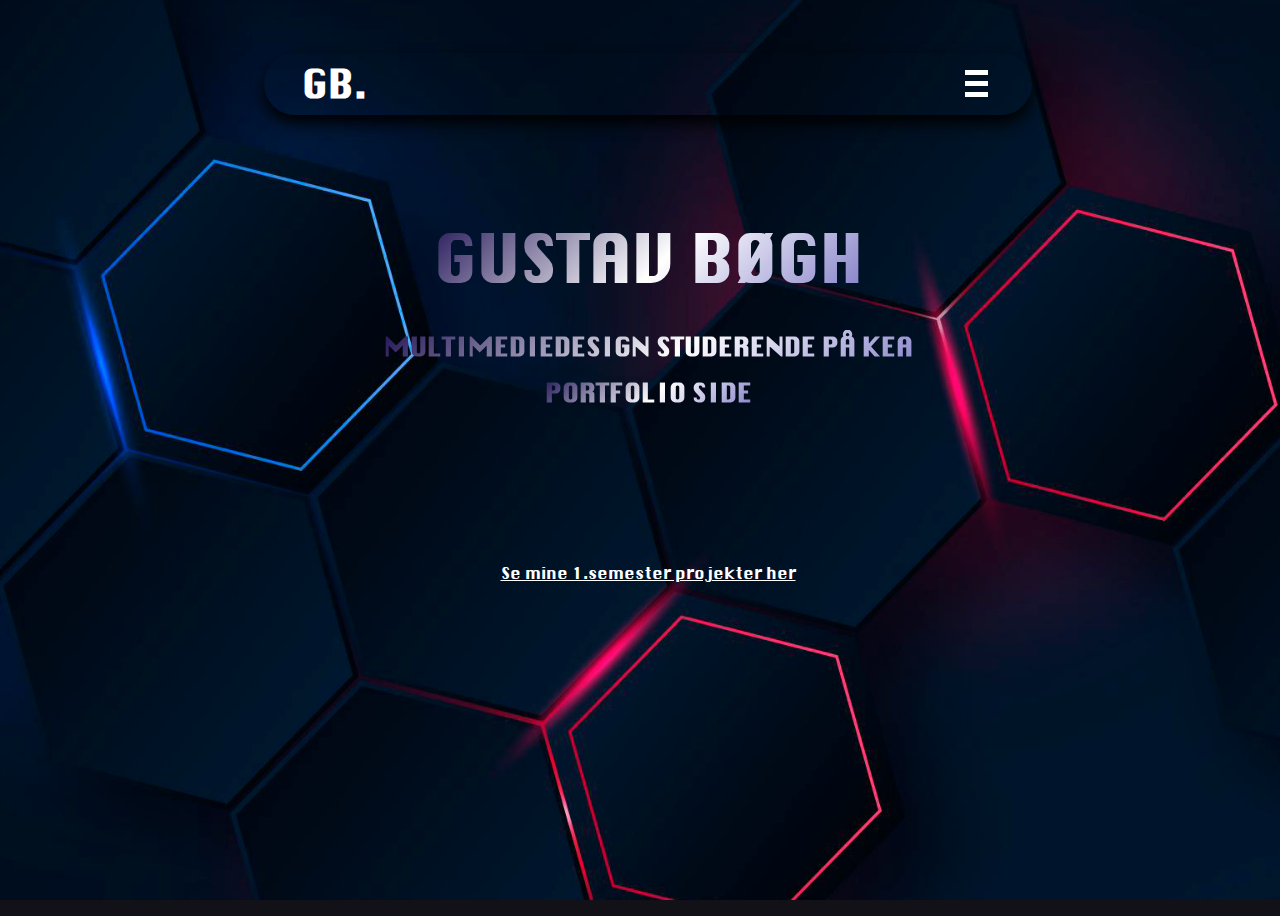
<file: index.html>
<!DOCTYPE html>
<html lang="en">
  <head>
    <meta charset="UTF-8" />
    <meta http-equiv="X-UA-Compatible" content="IE=edge" />
    <meta name="viewport" content="width=device-width, initial-scale=1.0" />
    <meta name="robots" content="noindex" />
    <link rel="stylesheet" href="css/grund.css" />
    <link rel="stylesheet" href="css/forside.css" />
    <link rel="icon" type="image/x-icon" href="img/svg_logo.svg" />
    <title>Forside</title>
  </head>
  <body style="background-image: url(img/background.webp)">
    <header class="banner">
      <div class="nav-box">
        <div class="logo">
          <a href="index.html"><h1>GB.</h1></a>
        </div>

        <nav class="nav-bar">
          <a id="nav-bar_text" href="om_mig.html">About Me</a>
          <a href="projects.html">My Projects</a>
        </nav>
        <button class="hamburger">
          <span class="bar"></span>
        </button>
      </div>
    </header>

    <main>
      <div class="container">
        <div class="row">
          <div class="col-md-12 text-center">
            <a href="om_mig.html"
              ><h1 class="animate-charcter">Gustav Bøgh</h1></a
            >
          </div>
        </div>
      </div>
      <div class="container2">
        <div class="row">
          <div class="col-md-12 text-center">
            <h3 class="animate-charcter">Multimediedesign studerende på KEA</h3>
          </div>
        </div>
      </div>
      <div class="container2">
        <div class="row">
          <div class="col-md-12 text-center">
            <h3 class="animate-charcter">Portfolio Side</h3>
          </div>
        </div>
      </div>

      <a href="projects.html"><u>Se mine 1.semester projekter her</u></a>
    </main>

    <footer>
      <p>
        Image by
        <a
          href="https://www.freepik.com/free-vector/gradient-hexagonal-background_13756536.htm#query=dark%20theme%20background&position=8&from_view=keyword&track=ais"
          >Freepik</a
        >
      </p>
    </footer>

    <script src="js/nav.js"></script>
  </body>
</html>
</file>
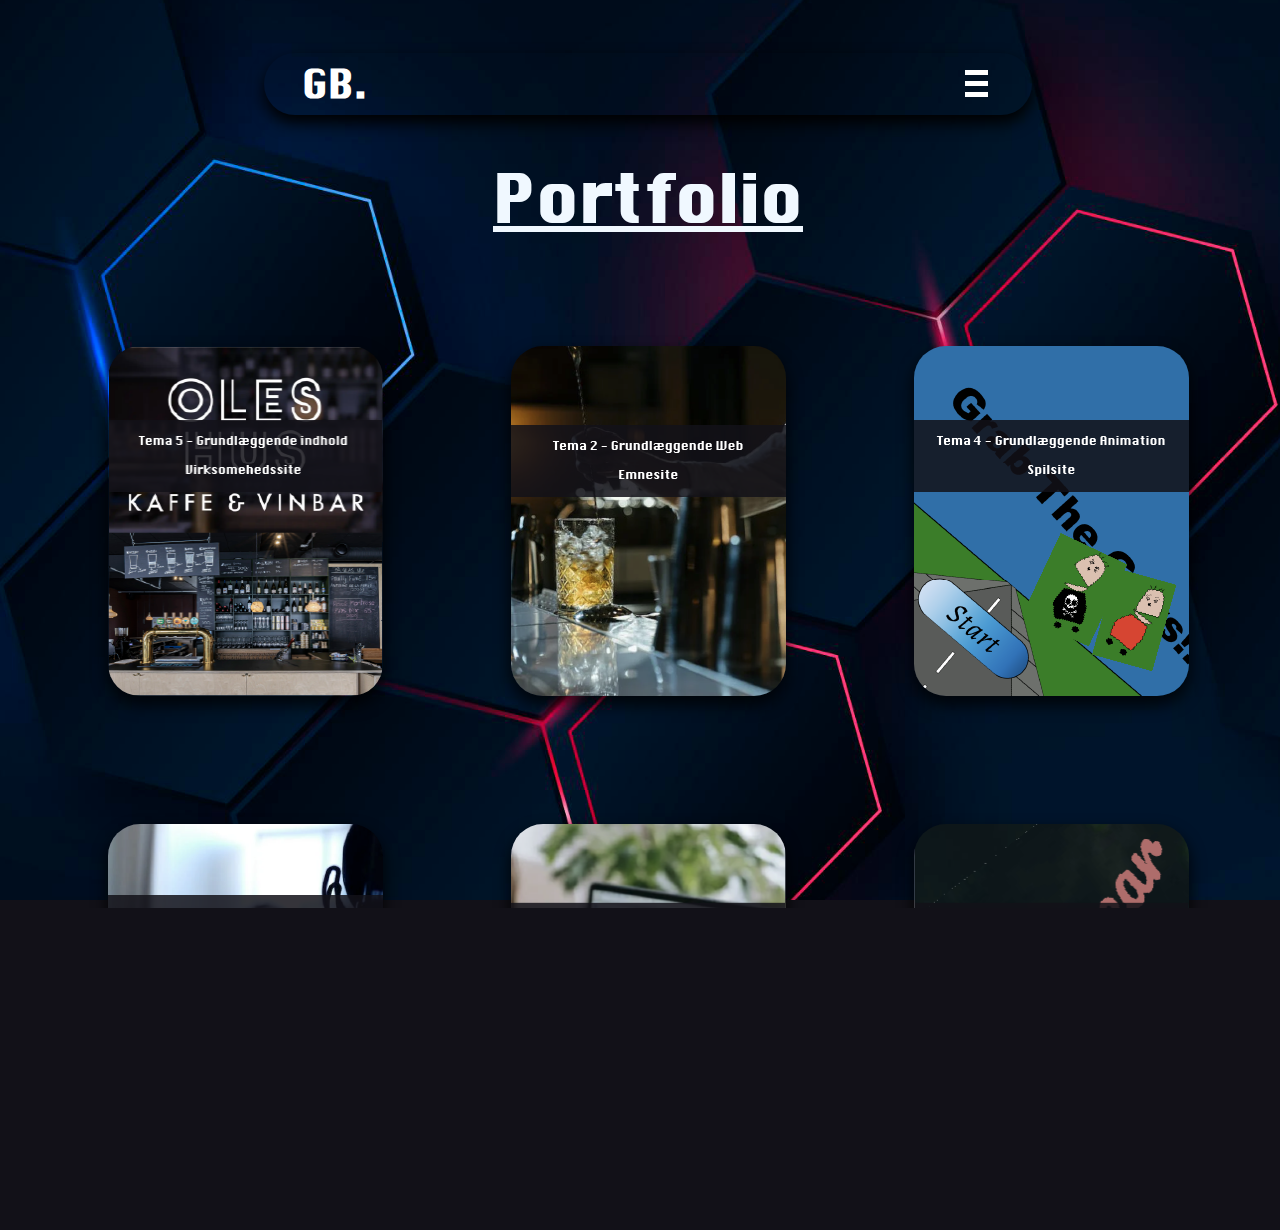
<file: projects.html>
<!DOCTYPE html>
<html lang="da">
<head>
    <meta charset="UTF-8">
    <meta http-equiv="X-UA-Compatible" content="IE=edge">
    <meta name="viewport" content="width=device-width, initial-scale=1.0">
    <meta name="robots" content="noindex">
    <link rel="stylesheet" href="css/grund.css">
    <link rel="stylesheet" href="css/projects.css">
    <link rel="stylesheet" href="css/modal_layout.css">
    <link rel="stylesheet" href="css/flipCard_layout.css">
    <link rel="icon" type="image/x-icon" href="img/svg_logo.svg">
    <title>Projects</title>
</head>
<body style="background-image: url(img/background.webp);">

    <header class="banner">
        
        <div class="nav-box">
            <div class="logo">
                <a href="index.html"><h1>GB.</h1></a>
            </div>

            
            
            

            <nav class="nav-bar">
               
                <a href="om_mig.html">About Me</a>
                <a href="projects.html">My Projects</a> 
            
        </nav> 
            <button class="hamburger">
                <span class="bar"></span>
                </button>

            
        </div>
       
       
    </header>
<main>

    <h1 id="titel"><u>Portfolio</u></h1>
    
    <div class="flip-card nr1">
        <div class="flip-card-inner">
          <div class="flip-card-front">
            <img src="img/1_flipcard.webp" alt="Avatar" style="width:275px;height:350px;">
          </div>
          <div class="flip-card-back">
            <button id="myBtn">
                <img src="img/flipcard_img.webp" alt="">
            </button>
          </div>
        </div>
      </div>
    <div class="flip-card nr2" >
        <div class="flip-card-inner">
          <div class="flip-card-front">
            <img src="img/2_flipcard.webp" alt="Avatar" style="width:300px;height:350px;">
          </div>
          <div class="flip-card-back">
            <button id="myBtn2">
                <img src="img/flipcard_img2.webp" alt="">
            </button>
          </div>
        </div>
      </div>
    <div class="flip-card nr3">
        <div class="flip-card-inner">
          <div class="flip-card-front">
            <img src="img/3_flipcard.webp" alt="Avatar" style="width:300px;height:350px;">
          </div>
          <div class="flip-card-back">
            <button id="myBtn3">
                <img src="img/flipcard_img3.webp" alt="">
            </button>
          </div>
        </div>
      </div>

    <a  href="projects.html#next"><img id="arrow" src="img/arrow-down-3101.svg" alt=""></a>

    
    <div  class="flip-card nr4">
        <div class="flip-card-inner">
          <div class="flip-card-front">
            <img src="img/4_flipcard.webp" alt="Avatar" style="width:300px;height:350px;">
          </div>
          <div class="flip-card-back">
            <button id="myBtn4">
          <img src="img/flipcard_img4.webp" alt="">
            </button>
          </div>
        </div>
      </div>
    <div class="flip-card nr5">
        <div class="flip-card-inner">
          <div class="flip-card-front">
            <img src="img/5_flipcard.webp" alt="Avatar" style="width:300px;height:350px;">
          </div>
          <div class="flip-card-back">
            <button id="myBtn5">
            <img src="img/flipcard_img5.webp" alt="">
            </button>
          </div>
        </div>
      </div>
    <div class="flip-card nr6">
        <div class="flip-card-inner">
          <div class="flip-card-front">
            <img src="img/6_flipcard.webp" alt="Avatar" style="width:300px;height:350px;">
          </div>
          <div class="flip-card-back">
            <button id="myBtn6">
           <img src="img/flipcard_img6.webp" alt="">
            </button>
          </div>
        </div>
      </div>
    

     

<!-- The Modal -->
<div id="Modal_1" class="modal">

  <!-- Modal content -->
  <div class="modal-content">
    <span class="close">&times;</span>
    <div id="modal1">
    
       <a target=”_blank” href="http://gbogh.dk/KEA/02_web/01_website/website/index.html"> <h1>Studiestartsprøven</h1> </a>

    <p id="intro"> I dette tema blev vi introduceret til det grundlæggende inden for html og css. Vi lærte at arbejde med filer som, png, jpg, svg og webP. Disse filtyper blev derefter brugt i vores arbejde med billedebehandling i fx photshop og andet. Vi fik også introduceret gestaltprincipperne, skitsering, wireframes, mock-sup og styletiles. Her fik vi det grundlæggende inden for responsivt og brugervenligt design. Som opgave skulle vi lave en hjemmeside om en interesse i havde, et helt selvvalgt emne.Allerførst blev vi testet i (studiestartprøve) det grundlæggende ved at skulle lave en hjemmeside ud fra et layoutdiagram og et wireframe.</p>   
   
    <img src="img/Studiestartsprøve/image1_1.webp" alt="">
    <p>Studiestartsprøven var vores første egentlige website. Siden skulle laves ud fra et layout diagram og et wireframe, som vi fik udleveret. Siden skulle være 1:1, hvad der stod i opgaven og skulle ikke laves om. </p>
    
   
    <img src="img/Studiestartsprøve/image1_2.webp" alt="">
    <p>Formålet ved opgaven var at teste vores basale forståelse for html og css. Jeg startede med at se nøje efter layoutdiagrammet og lavede mit html ud fra dette. Derefter kunne jeg begynde at lave grid ud fra wireframet og til sidst fylde siden med indhold(billeder og tekst om computere).</p>
    </div>

    <a id="bottom_link" target=”_blank” href="http://gbogh.dk/KEA/02_web/01_website/website/index.html">Link til site</a>

  </div>

</div>
<div id="Modal_2" class="modal">

  <!-- Modal content -->
  <div class="modal-content">
    <span class="close2">&times;</span>

    <div id="modal2">

        <a target=”_blank” href="http://gbogh.dk/KEA/02_web/Emneside/Website/index.html"><h1>Temaopgave (Emnesite, Cocktails)</h1></a>

        <p id="intro2"> I dette tema blev vi introduceret til det grundlæggende inden for html og css. Vi lærte at arbejde med filer som, png, jpg, svg og webP. Disse filtyper blev derefter brugt i vores arbejde med billedebehandling i fx photshop og andet. Vi fik også introduceret gestaltprincipperne, skitsering, wireframes, mock-sup og styletiles. Her fik vi det grundlæggende inden for responsivt og brugervenligt design. Som opgave skulle vi lave en hjemmeside om en interesse i havde, et helt selvvalgt emne.Allerførst blev vi testet i (studiestartprøve) det grundlæggende ved at skulle lave en hjemmeside ud fra et layoutdiagram og et wireframe.</p>
   
    <img src="img/emnesite/image2_1.webp" alt="">
    <p>Emnesite opgavens formål var at bygge en hjemmesiden op ud fra en tilvalgt stil, specifikke designprincipper og vores egen interesse.</p>
    
   
    <img src="img/emnesite/image2_2.webp" alt="">
    <p>Jeg valgte at lave min hjemmeside ud fra den minimalistiske tilgang. Her er der bl.a. meget fokus på at en tydelig og enkelt ide bærer konceptet.</p>
   
    <img src="img/emnesite/image2_3.webp" alt="">
    <p>Til det lavede jeg så et moodboard, som skulle hjælpe mig med at finde inspiration til de forskellige farver og temaer til min hjemmeside. </p>

    <img src="img/emnesite/image2_4.webp" alt="">
    <p>Dernæst lavede jeg et styletile, som ville give mig overblik over hvilke farver jeg skulle bruge. Her gav jeg også mig selv forslag til hvad siden kunne indeholde som fx logo, fonte eller knappestil.</p>

    <img src="img/emnesite/wireframe_collage_2_5.webp" alt="">
    <p>Derefter udarbejdede jeg et wireframe der, under min kodningsprocess, hjalp til at holde styr på layoutet af de forskellige grids og flex-boxes.</p>

    <img src="img/emnesite/image2_6.webp" alt="">
    <p>Således endte jeg med, at lave en minimalistisk website om cocktails fra min tid på bartenderskole.</p>

    </div>
     <a id="bottom_link2" target=”_blank” href="http://gbogh.dk/KEA/02_web/Emneside/Website/index.html">Link til site</a>
 </div>

</div>
<div id="Modal_3" class="modal">

  <!-- Modal content -->
  <div class="modal-content">
    <span class="close3">&times;</span>

    <div id="modal3">

        <a target=”_blank” href="https://xd.adobe.com/view/f42658dc-3c32-4757-96da-1472e7b5a385-a175/?fullscreen&hints=off"><h1>Pitch</h1></a>

        <p id="intro3">I dette tema var formålet at lære os, hvordan samspillet fungerede mellem bruger og brugergrænseflader. Dette blev gjort ved hjælp af research af målgrupper, en lang research fase, en masse test og interviews, samt en hel del sketching og pitching af ideer. Vi lærte at bruge programmer som fx Adobe XD samt en helt nogle specifikke analyse-metoder. Opgaven vi lavede i dette tema, var en protype vi udarbejdede via Adobe XD, som ville give kunden et indblik i deres kommende hjemmeside og give dem mulighed for at komme med kritik og ideer før kodningen begyndte.</p>
   
    <img src="img/Pitch/image3_1.webp" alt="">
    <p>Vores hovedopgave i tema 3, var at udarbejde et pitch til en kunde, ved hjælp af research, prototype og brugertests.</p>
    
   
    <img src="img/Pitch/image3_2.webp" alt="">
    <p>Først og fremmest lavede vi research, som skulle gives os overblik over hvad vores endelige produkt skulle indeholde, for at få det bedst mulige resultat. For at gøre det brugte vi metoder som, desk research, observationsresearch og interviews.</p>
   
    <img src="img/Pitch/image3_3.webp" alt="">
    <p> <strong>Desk Research</strong> - At finde information og data fra allerede eksistrende hjemmesider. Man sammenfatter, sammenstiller og/eller syntetiserer eksisterende data og research.
        <strong>Observationsresearch</strong> - At få information direkte fra konteksten af de mennesker, man designer for. Forbliv "usædvanligt åben". Alt har en potentiel interesse.
        <strong>Interviews</strong> - At erhverve information fra mennesker for bedre at forstå dem, deres erfaringer og ræsonnemen.
        </p>

    <img src="img/Pitch/image3_4.webp" alt="">
    <p>Efter at have lavet skitser og derved fundet frem til, hvad den bedste opstartsmåde ville være for det den kommende protype, begyndte jeg at udarbejde prototypen i Adobe XD. Her lavede jeg en prototype af en hjemmeside, som have alle knapper og alt informations, billede og tekst, men ikke var funktions dygtig ud over navigation af hjemmeside.</p>

    <img src="img/Pitch/image3_5.webp" alt="">
    <p>Da jeg havde en færdig prototype begyndte jeg at lave brugertest, som jeg brugte til at give mig selv og kunden en idé om, hvad der fungerede og, hvad der ikke fungerede ved vores hjemmeside.</p>

    <img src="img/Pitch/image3_6.webp" alt="">
    <p>Til slut endte arbejdet i en pitch til kunden, der skulle have lavet en t-shirt webshop. Dette blev gjort før selve kodningen af hjemmesiden begyndte for at give kunden mulighed for at komme med kritik og feedback.</p>
    </div>
    <a id="bottom_link3" target=”_blank” href="https://xd.adobe.com/view/f42658dc-3c32-4757-96da-1472e7b5a385-a175/?fullscreen&hints=off">Link til site</a>

  </div>

</div>
<div id="Modal_4" class="modal">

  <!-- Modal content -->
  <div class="modal-content">
    <span class="close4">&times;</span>

    <div id="modal4">
        <a target=”_blank” href="https://gbogh.dk/KEA/04_animation/website/index.html"><h1>Grundlæggende Animation</h1></a>
        
        <p id="intro4">I dette tema beskæftigede vi os med de grundlæggende principper inden for animation, mere specifikt css animationer, samt fik en introduktion til JavaScripts mest basale funktioner. Der blev leget med filtyper som svg, wav og mp3, som var vigtige filer når man vil tilføje elementer og figure via css og html. Der blev arbejdet i illustrator, som vi brugte til at tegne vores figurer i. Her blev vi også introduceret til aktivitetsdiagrammer og State Machine diagrammer, der giver indblik i processen i et spil, samt funktioner i spil og andet.</p>

       
   
    <img src="img/grundlæggende_animation/image4_1.webp" alt="">
    <p>Vi startede temaopgaven med at udarbejde den overordnet idé og det vores spil i sidste ende skulle handle om. Dette blev gjort ved at skrive en lille beskrivelse om vores spil, og lave simple skitser af vores idéer.</p>
    
   
    <img src="img/grundlæggende_animation/image4_2.webp" alt="">
    <p>Derefter fik jeg valgt min stil til mit spil, som endte med at være minimalistisk(Flat design 2). Ud fra det gav jeg mig tid med at komme nærmere ind på hvad minimalisme(Flat design 2) egentlig er. Her fik jeg læst og analyseret stilen til det punkt hvor jeg kunne komme med mit eget lille udkast til hvilke designprincipper minimalismen har. I sidste ende hjalp det mig med opbygningen af mit spil og dets figurer osv.</p>
   
    <p id="flat_design">Flat design 2 er baseret på de mest simple former der udgør figurerne fx cirkler som øjne, firkant som krop, pinde som hænder. Der er ikke lagt for mange detaljer ind, men alligevel bliver det tydeligt, når man skal fremvise følelser eller formål med figurerne. Det er en stil der er nem og hurtige at bruge, men alligevel har man uendelige mange muligheder. Til figurerne benyttede jeg mig af både runde og kantet former. Figurerne er symmetriske og nemmer at kigge på, og forstå. Der bliver ligeledes heller ikke brugt mange skygger. Farverne er skarpe og faste, de er meget karakteristiske altså fx græs er en skarp grøn, himlen er lyseblå, der er ikke blevet justeret meget på farverne. Flat design 2 skiller sig ud fra flat design 1 da der ikke er mange detaljer i flat design 2. Stilen ligner meget noget der er blevet tegnet i hånden, og klippe, klistret med saks og lim. Når man tegner figurerne, gør man meget brug af solid drawings, da man ikke bruger for mange detaljer. Jeg havde tænkt mig at bruge meget faste kanter og former i mit spil, da det giver en simpel og relativ nem forståelse for mit formål med spillet.
    </p>

    <img src="img/grundlæggende_animation/image4_3.webp" alt="">
    <p>Derefter gav jeg mig til at skitsere nogle meget simple tegninger, for at få nogl idér frem, før jeg begyndte at tegne mine figurer i illustrator.
    Her startede jeg med at tegne startsiden, som er det første du vil se når du kommer ind på spillet. Her skulle det være tydeligt, hvad formålet ved spillet skulle være og hvordan du starter det.
    </p>

    <img src="img/grundlæggende_animation/image4_4.webp" alt="">
    <p>Derefter skitserede jeg selve spillet, altså foreground, middleground og background, og hvad selve spillet skulle indeholde af main-figurer og bi-figurer.
    </p>

    <img src="img/grundlæggende_animation/image4_5.webp" alt="">
    <p>Dernæst fik jeg udarbejdet et aktivitetsdiagram, som ville give overblik over hvordan spillet skulle køre.
    </p>
    <img src="img/grundlæggende_animation/image4_6.webp" alt="">
    <p>Og et state machine diagram der ville gøre min kodningsprocess mere overskuelig, da den indeholder alle mine function(), deres formål og hvad de skal resultere i (Javascript diagram).
    </p>

    <img src="img/grundlæggende_animation/image4_7.webp" alt="">
    <p><strong> OBS: </strong>Spillet endte desværre ikke med at være det jeg oprindeligt havde i tankerne. Dette skyldes at jeg midt i min kodningprocess måtte konkludere at de oprindelige ideer jeg havde, ikke var muligt at udfører ud fra mine nuværende kodningskompetencer og tid.</p>
    </div>
    <a id="bottom_link4" target=”_blank” href="https://gbogh.dk/KEA/04_animation/website/index.html">Link til site</a>
  </div>

</div>
<div id="Modal_5" class="modal">

  <!-- Modal content -->
  <div class="modal-content">
    <span class="close5">&times;</span>

    <div id="modal5">

        <a target=”_blank” href="https://gust0288.github.io/website-1.0/"><h1>Video Site</h1></a>

        <p id="intro5">I dette tema arbejde vi med videoproduktion, samt forståelse for forskellige videoudstyr til produktion af billede og video. Vi udarbejdede, som den første aflevering inden for temaet, et interview med en person med en passion, og derfra et website til videointerviewet. Den anden aflevering i dette tema var en gruppeopgave. Målet ved denne opgave var at re-designe en virksomheds hjemmeside, lave om på noget allerede eksisterende. Vi valgte at gå med Oles hus, en vinbar i gentofte, som ikke allerede havde et eksisterende site, men havde sociale medier som instagram og facebook. Vi lavede et interview med ejerne og ud fra deres holdning og meninger om hvordan sitet skulle være, lavede vi en video og et site der fangede stemningen på Oles Hus.</p>
   
    <img src="img/video_site/image5_1.webp" alt="">
    <p>Videosite opgavens formål var at udarbejde en video med et interview, som gav os indblik i hvordan de forskellige video og lyd apparater skulle bruges (DSLR Kamera, Gimbles og microfoner osv.).</p>
    
   
    <img src="img/video_site/image5_2.webp" alt="">
    <p>Først skulle vi havde udstyret på plads, så skulle selve interviewet forberedes. Her skrev vi vores spørgsmål ned og blev klar og fattet til selve interviewet.</p>
   
    <img src="img/video_site/image5_3.webp" alt="">
    <p>Dernæst skulle selve interviewet finde sted, vi fandt vores interviewperson, gav os i kast med at filme og optage lyd.</p>

    <img src="img/video_site/image5_4.webp" alt="">
    <p>Da pre-production gik i gang fik vi overført alle klip til Premier Pro, og fik synkroniseret alt lyd til video, og derefter klippede vi selve videoen.</p>

    <img src="img/video_site/image5_6.webp" alt="">
    <p>Da videoen så var færdig, fik jeg bygget et simpelt website op der skulle vise produktionen af videoen og selve videoen..</p>
    </div>
    <a id="bottom_link5" target=”_blank” href="https://gust0288.github.io/website-1.0/">Link til site</a>

  </div>

</div>
<div id="Modal_6" class="modal">

  <!-- Modal content -->
  <div class="modal-content">
    <span class="close6">&times;</span>

    <div id="modal6">

       <a target=”_blank” href="https://virksomhedssite05.netlify.app/"><h1>Virksomhedssite</h1></a>

       <p id="intro6">I dette tema arbejde vi med videoproduktion, samt forståelse for forskellige videoudstyr til produktion af billede og video. Vi udarbejdede, som den første aflevering inden for temaet, et interview med en person med en passion, og derfra et website til videointerviewet. Den anden aflevering i dette tema var en gruppeopgave. Målet ved denne opgave var at re-designe en virksomheds hjemmeside, lave om på noget allerede eksisterende. Vi valgte at gå med Oles hus, en vinbar i gentofte, som ikke allerede havde et eksisterende site, men havde sociale medier som instagram og facebook. Vi lavede et interview med ejerne og ud fra deres holdning og meninger om hvordan sitet skulle være, lavede vi en video og et site der fangede stemningen på Oles Hus.</p>
   
    <img src="img/Virksomhedsite/image6_1.webp" alt="">
    <p>Virksomhedssitet formål var at give os selv en indblik i, hvordan en rigtig produktion af en hjemmeside ville forgå. Her skulle vi udarbejde et re-design af en allerede eksisterende hjemmeside fra en virksomhed, og lave vores eget take på deres virksomhedshjemmeside. Hertil skulle vi også udarbejde en video der gav seer et indblik i hvad virksomheden var. I vores tilfælde havde virksomheden ikke en hjemmeside, så derfor gik vi efter deres Instagram og Facebook.</p>
    
   
    <img src="img/Virksomhedsite/image6_2.webp" alt="">
    <p>Vores proces startede med at forberede interview med ejer af vores valgte virksomhed – Oles Hus – og opbygge et trello bord der ville give os indblik i de forskellige arbejdsopgaver vi havde.</p>
   
    <img src="img/Virksomhedsite/image6_3.webp" alt="">
    <p>Dernæst gik vi ned på selve virksomhedens lokation og udført et interview, som ville give os indblik i hvordan hjemmesiden skulle se ud og hvad den skulle indeholde. Efter interviewet, fik vi filmet vores video, som derefter blev klippet.</p>

    <img src="img/Virksomhedsite/image6_4.webp" alt="">
    <p>Efterfølgende gik vi i gang med selve sitet. Her startede vi med at udarbejde moodboards og styletiles. Før vi begyndte med at kode opbyggede vi wireframes for hvert enkelt side på sitet.</p>

    <img src="img/Virksomhedsite/image6_5.webp" alt="">
    <p>Dernæst fik vi oprettet et github repositori, som ville gøre selve kodningen i arbejdsgruppen nemmere. Ved at bruge funktioner som, Push, Pull, fetch og commit, kunne vi relativt nemt og hurtigt enkeltvis implementere forskellige funktioner til vores hjemmesiden.</p>

    <img src="img/Virksomhedsite/image6_6.webp" alt="">
    <p>Til slut, da hjemmesiden var præsentabel og det hele fungerede, lavede vi en petcha kucha, med det formål at fremvise vores hjemmeside. Et andet formål var at give andre et indblik i hvad vores forskellige sluttests havde resulteret i. Her valgte vi at lave en lighthouse test, der havde til formål at teste perfomance af websitet, men også gestalt principper og læsbarhed af farver og kontrasten mellem tekst-farve og baggrund mm. Vi lavede også en ekspert test, hvor i vi fik en ekspert (Multimediedesign studerende på 3.sem), til at gennemgå siden og give kritik og feedback.</p>
    </div>
    <a id="bottom_link6" target=”_blank” href="https://virksomhedssite05.netlify.app/">Link til site</a>

  </div>

</div>



</main>
<footer id="next">
        <p>Image by<a href="https://www.freepik.com/free-vector/gradient-hexagonal-background_13756536.htm#query=dark%20theme%20background&position=8&from_view=keyword&track=ais">Freepik</a></p>
</footer>
<script src="js/nav.js"></script>
<script src="js/modal.js"></script>
</body>
</html>
</file>
<file: css/grund.css>
@font-face {
    font-family: "cormorantGaramondBold";
    src: url(/fonts/cormorant-garamond/CormorantGaramond-Bold.ttf);
  }
@font-face {
    font-family: "krungthep";
    src: url(../fonts/Krungthep.ttf);
  }
@font-face {
    font-family: "anton";
    src: url(/fonts/Anton/Anton-Regular.ttf);
  }

html, body {
    max-width: 100%;
    overflow-x: hidden;
}


body{
    background-color: #121118;
    width: 100%;
    height: 100vh;
    background-size: cover;
    background-attachment: fixed;

}
/* body img{
    max-width: 100%;
    height: auto;
} */
h1{
    font-family: Krungthep;
}
h3{
    font-family: Krungthep;
}
p{
    font-family: Arima Madurai;
}

.banner h1{
    font-size: 3vw;
    padding-left: 2.5vw;
    z-index: 1;
    margin: 0.5vw;
}
.banner h1:hover{
    animation: bigger 5s 1;
}

@keyframes bigger{
    from{
        transform: scale(1);
    }
    to{
        transform: scale(1.2);
    }
}



.banner {
    display: grid;
    grid-template-columns: 2fr 6fr 2fr;
}

.nav-box{
    grid-column: 2;
    /* background-color: #1C1B24; */
    overflow: hidden;
    display: flex;
    justify-content: space-between;
    border-radius: 25vw;
    margin-top: 3.5vw;
    box-shadow: 0 8px 16px rgba(0, 0, 0, 1);
}





.hamburger {
    display: block;
    width: 35px;
    cursor: pointer;
    appearance: none;
    background: none;
    outline: none;
    border: none;
    margin-right: 3vw;
    
   
}

.shake{
    animation-name: horizontal-shaking ;
    animation-duration: 0.5s;
    animation-iteration-count: infinite;
   
}
@keyframes horizontal-shaking {
    0% { transform: translateX(0) }
    25% { transform: translateX(1px) }
    50% { transform: translateX(-1px) }
    75% { transform: translateX(1px) }
    100% { transform: translateX(0) }
   }

.hamburger .bar, .hamburger::after, .hamburger::before{
    content: "";
    display: block;
    width: 100%;
    height: 5px;
    background-color: white;
    margin: 6px 0px;
    transition: 0.4s;
    
    
}



.hamburger.is-active::before {
    transform: rotate(-45deg) translate(-8px, 6px);
}
.hamburger.is-active::after {
    transform: rotate(45deg) translate(-9px, -8px);
}

.hamburger.is-active .bar{
    opacity: 0;
}

.nav-bar {
    display: contents; 
    
}
.nav-bar a {
    display: none; 
   
  }

.nav-bar.shown a {
    
    padding-top: 1rem;
    display: flex;
    list-style: none;
    

    text-align: center;
    padding-top: 1.5vw;
    margin-right: 4vw;
    font-size: 1.5vw;
    font-family: Krungthep;
    justify-content: center;
    
    
  }
  

a{
    text-decoration: none;
    color: white;
    
}
a:hover{
    color: #7a7a7a;
    animation: horizontal-shaking 0.5s infinite ;
}

footer{
    display: flex;
    justify-content: right;
}

footer a{
    display: none;
}

footer p{
    display: none;
    font-size: 0.5vw;
    padding-right: 1vw;
    padding-top: 3vw;
}

@media (max-width: 800px) {

    .banner img{
        max-width: 12vw;
        height: auto;
        padding-left: 2vw;
        padding-top: 1.5vw;
        
        
    }
    .nav-box{
        border-radius: 25vw;
    }
    .nav-bar.shown{
        flex-flow: column;
        font-size: 3vw;
        gap: 1em;
        
    }
    .nav-bar.shown a{
        border-radius: 2vw;
        padding-top: 3vw;
        font-size: 3vw;
        padding-left: 3vw;
        gap: 0.5em;
    }
    .nav-bar_text{
        font-size: 5vw;
    }

    .marg-top{
        margin-top: 10vw;
    }
    .hamburger{
        transform: scale(0.7);
        animation: none;
    }
    .banner h1:hover{
        animation: none;
    }
    .banner h1{
        font-size: 6vw;
        padding-left: 2.5vw;
        z-index: 1;
        margin-top: 1.5vw;
    }
    
    .banner {
        display: grid;
        grid-template-columns: 2fr 12fr 2fr;
    }


   
    


}

/* Kilder: 
www.w3schools.com
Tyler Potts - Youtube
alvarotrigo.com
*/
</file>
<file: css/projects.css>
@font-face {
    font-family: "krungthep";
    src: url(../fonts/Krungthep.ttf);
  }


main{
    display: grid;
    grid-template-columns: 1fr 2fr 2fr 2fr 1fr;
   
      
}

main #titel{
    color: aliceblue;
    grid-column: 3;
    text-align: center;
    font-size: 5vw;
    
}

.flip-card {
    grid-column: 2;
    margin: 5vw;
    background-color: transparent;
    width: 275px;
    height: 350px;
    /* border: 1px solid #f1f1f1; */
    perspective: 1000px;
    
}

#arrow{
    display: none;
    position: relative;
    max-width: 20%;
    grid-column: 3;
    grid-row: 4;
    right: 43vw;
    top: 32vw;
}

.nr1{
    grid-column: 3;
    grid-row: 3;
}

.nr2{
    grid-column: 3;
   
}
.nr3{
    grid-column: 4;
    grid-row: 3;
}
.nr4{
    grid-column: 4;
    grid-row: 2;
    
}
.nr5{
    grid-column: 2;
    grid-row: 3;
}
.nr6{
    grid-column: 2;
    grid-row: 2;
}

.flip-card-inner {
    position: relative;
    width: 100%;
    height: 100%;
    text-align: center;
    transition: transform 0.8s;
    transform-style: preserve-3d;
    cursor: pointer;
  }
  .flip-card:hover .flip-card-inner {
    transform: rotateY(180deg);
    cursor: pointer;
  }
  .flip-card-front, .flip-card-back {
    position: absolute;
    max-width: 100%;
    height: 100%;
    /* -webkit-backface-visibility: hidden; Safari */
    backface-visibility: hidden;
    border-radius: 2.5vw;
    cursor: pointer;
    box-shadow: 0 8px 16px rgba(0, 0, 0, 0.5);

  }
  .flip-card-front {
    cursor: pointer;
  }
  .flip-card-back {
    background-color: #1C1B24;
    color: white;
    transform: rotateY(180deg);
    width: 110%;
    cursor: pointer;
  }
  

  
  
  .flip-card-back button{
    width: 100%;
    height: 100%;
    appearance: none;
    background: none;
    outline: none;
    border: none;
    cursor: pointer;
  }

  .flip-card img{
    max-width: 100%;
    border-radius: 2.5vw;
    box-shadow: 0 8px 16px rgba(0, 0, 0, 0.5);
  }

  /* The Modal (background) */
.modal {
    display: none;
    position: fixed; 
    z-index: 1;
    left: 0;
    top: 0;
    width: 100%; 
    height: 100%; 
    overflow: auto; 
    background-color: rgb(0,0,0); 
    background-color: rgba(0,0,0,0.4); 
  }
  
  /* Modal Content/Box */
  .modal-content {
    background-color: #121118;
    margin: auto;
    padding: 20px;
    border-radius: 3vw;
    width: 80%; 
    height: 80vh;
    overflow: auto;
    
    
    
  }

  
  /* The Close Button */
  .close {
    
    float: right;
    font-size: 28px;
    font-weight: bold;
  }
  .close, .close2, .close3, .close4, .close5, .close6{
    color: white;
    margin-right: 1.3vw;
    cursor: pointer;
  }
  .close:hover, .close2:hover, .close3:hover, .close4:hover, .close5:hover, .close6:hover{
    color: gray;
  }
  .close:hover, .close:focus {
    text-decoration: none;
    cursor: pointer;
  }

  .close_modal{
    display: none;
  }
  .close2 { 
    float: right;
    font-size: 28px;
    font-weight: bold;
  }
  
  .close2:hover, .close2:focus {
    text-decoration: none;
    cursor: pointer;
  }

  .close3 {

    float: right;
    font-size: 28px;
    font-weight: bold;
  }
  
  .close3:hover, .close3:focus {
    text-decoration: none;
    cursor: pointer;
  }

  .close4 {
    float: right;
    font-size: 28px;
    font-weight: bold;
  }
  
  .close4:hover, .close4:focus {
    text-decoration: none;
    cursor: pointer;
  }
  .close5 {
    float: right;
    font-size: 28px;
    font-weight: bold;
  }
  
  .close5:hover, .close5:focus {
    text-decoration: none;
    cursor: pointer;
  }

 
  .close6 {
    float: right;
    font-size: 28px;
    font-weight: bold;
  }
  
  .close6:hover, .close6:focus {
    text-decoration: none;
    cursor: pointer;
  }



  @media (max-width: 800px) {

    main{
        display: flex;
        flex-direction: column;
        place-items: center;
        margin-top: 8vw;
    }
    .flip-card {
        grid-column: 2;
        margin: 0;
        background-color: transparent;
        width: 275px;
        height: 350px;
        
        perspective: none;
    }

    .flip-card-front, .flip-card-back{
        backface-visibility: hidden;
    }
   
    .flip-card:hover .flip-card-inner {
        transform: none;
      }
      .flip-card-back {
        background-color: #1C1B24;
        color: white;
        transform: none
      }
    
      .flip-card-back{
        width: 100%;
      }
      .flip-card-back{
        animation: pulse 2s infinite;
      }  
      .modal-content{
        overflow: auto;
      }
      .modal h1{
        margin-top: 1vw;
      }
      @keyframes pulse{
        0%{
            transform: scale(1);
        }
        50%{
            transform: scale(1.01);
        }
        100%{
            transform: scale(1);
        }
    }
    .close:hover, .close:focus {
        text-decoration: none;
        cursor: pointer;
      }

    #arrow{
        display: none;
    }
    


  }

  @media (max-width: 1000px) {
    .flip-card{
        margin: 5vw;
    }
  }

 /* Kilder: 
www.w3schools.com
Tyler Potts - Youtube
alvarotrigo.com
*/
</file>
<file: css/modal_layout.css>
/* modal 1 */

#modal1 {
    display: grid;
    grid-template-columns: 0.5fr 2fr 2fr 1fr;
}
#modal1 p{
    grid-column: 3;
    color: aliceblue;
    margin: 2vw;
    font-size: 1.5vw;
    grid-column: span 2;
}
#modal1 img{

    grid-column: 2;
    margin-top: 2vw;
    margin-bottom: 2vw;
    max-width: 100%;
    height: auto;
    
}
#modal1 h1{
    margin: 0;
    padding-left: 0.7vw;
    
}
#modal1,  #modal2, #modal3, #modal4, #modal5, #modal6{
    color: aliceblue;
}
#modal1 a,#modal2 a,#modal3 a,#modal4 a,#modal5 a,#modal6 a{
    grid-column: 2;

}
#modal1 a:hover{
    color: gray;
}
  
.modal a {
    display: block;
    text-decoration: none;
    padding: 10px 20px;
    
    position: relative;
    font-family: "cormorantGaramondBold";
  }
 
 
 
  
.modal a::before {
    content: "";
    position: absolute;
    /* display: block; */
    width: 100%;
    height: 5px;
    bottom: 0;
    left: 0;
    background-color: white;
    transform: scaleX(0);
    transition: transform 0.8s ease;
  }
.modal a:hover::before {
    transform: scaleX(1);
  }
.modal #bottom_link::before, .modal #bottom_link2::before, .modal #bottom_link3::before, .modal #bottom_link4::before, .modal #bottom_link5::before, .modal #bottom_link6::before{
    transition: none;;
    transform: none;
    background-color: transparent;
  }

/* modal 1 */




/* modal 2 */

#modal2 {
    display: grid;
    grid-template-columns: 0.5fr 2fr 2fr 0.5fr;
}
#modal2 p{
    grid-column: 3;
    margin: 2vw;
    font-size: 1.5vw;
    grid-column: span 2;
}
#modal2 img{
    grid-column: 2;
    margin-top: 2vw;
    margin-bottom: 2vw;
    margin-right: -5vw;
    max-width: 100%;
    height: auto;
    
}
#modal2 h1{
    margin: 0;
    padding-left: 0.7vw;
}
/* modal 2 */





/* modal 3 */
#modal3 {
    display: grid;
    grid-template-columns: 0.5fr 2fr 2fr 0.5fr;
}
#modal3 p{
    grid-column: 3;
    margin: 2vw;
    font-size: 1.5vw;
    grid-column: span 2;
}
#modal3 img{
    grid-column: 2;
    margin-top: 2vw;
    margin-bottom: 2vw;
    margin-right: -5vw;
    max-width: 100%;
    height: auto;
    
    
}
#modal3 h1{
    margin: 0;
    padding-left: 0.7vw;
}
/* modal 3 */




/* modal 4 */
#modal4 {
    display: grid;
    grid-template-columns: 0.5fr 2fr 2fr 0.5fr;
}
#modal4 p{
    grid-column: 3;
    margin: 2vw;
    font-size: 1.5vw;
    grid-column: span 2;
}
#modal4 #flat_design{
   grid-column: 1/5;
   margin-left: 5vw;
}
#modal4 img{
    grid-column: 2;
    margin-top: 2vw;
    margin-bottom: 2vw;
    margin-right: -5vw;
    max-width: 100%;
    height: auto;
    
    
}
#modal4 h1{
    margin: 0;
    padding-left: 0.7vw;
}
/* modal 4 */



/* modal 5 */
#modal5 {
    display: grid;
    grid-template-columns: 0.5fr 2fr 2fr 0.5fr;
}
#modal5 p{
    grid-column: 3;
    margin: 2vw;
    font-size: 1.5vw;
    grid-column: span 2;
}
#modal5 img{
    grid-column: 2;
    margin-top: 2vw;
    margin-bottom: 2vw;
    margin-right: -5vw;
    max-width: 100%;
    height: auto;
    
}
#modal5 h1{
    margin: 0;
    padding-left: 0.7vw;
}
/* modal 5 */



/* modal 6 */
#modal6 {
    display: grid;
    grid-template-columns: 0.5fr 2fr 2fr 0.5fr;
}
#modal6 p{
    grid-column: 3;
    margin: 2vw;
    font-size: 1.5vw;
    grid-column: span 2;
}
#modal6 img{
    grid-column: 2;
    margin-top: 2vw;
    margin-bottom: 2vw;
    margin-right: -5vw;
    max-width: 100%;
    height: auto;
    
    
}
#modal6 h1{
    margin: 0;
    padding-left: 0.7vw;
}
/* modal 6 */

#bottom_link{
    font-size: 2vw;
    text-align: center;
    border: solid;
    width: 12%;
    left: 32.8vw;
    border-top: none;
    border-left: none;
    border-right: none;
    padding-bottom: 0;
}
#bottom_link2{
    font-size: 2vw;
    text-align: center;
    border: solid;
    width: 12%;
    left: 32.8vw;
    border-top: none;
    border-left: none;
    border-right: none;
    padding-bottom: 0;
}
#bottom_link3{
    font-size: 2vw;
    text-align: center;
    border: solid;
    width: 12%;
    left: 32.8vw;
    border-top: none;
    border-left: none;
    border-right: none;
    padding-bottom: 0;
}
#bottom_link4{
    font-size: 2vw;
    text-align: center;
    border: solid;
    width: 12%;
    left: 32.8vw;
    border-top: none;
    border-left: none;
    border-right: none;
    padding-bottom: 0;
}
#bottom_link5{
    font-size: 2vw;
    text-align: center;
    border: solid;
    width: 12%;
    left: 32.8vw;
    border-top: none;
    border-left: none;
    border-right: none;
    padding-bottom: 0;
}
#bottom_link6{
    font-size: 2vw;
    text-align: center;
    border: solid;
    width: 12%;
    left: 32.8vw;
    border-top: none;
    border-left: none;
    border-right: none;
    padding-bottom: 0;
}
.modal #intro{
    grid-column: 2/4;
    grid-row: 2;
    margin-bottom: 5vw;
    padding-top: 0vw;
    padding-left: 0vw;
    padding-top: 2vw;
    border: solid;
    border-top: none;
    border-left: none;
    border-right: none;
    margin-right: -9vw;
}
.modal #intro2{
    grid-column: 2/4;
    grid-row: 2;
    margin-bottom: 5vw;
    padding-top: 0vw;
    padding-left: 0vw;
    padding-top: 2vw;
    border: solid;
    border-top: none;
    border-left: none;
    border-right: none;
    
}
.modal #intro3{
    grid-column: 2/4;
    grid-row: 2;
    margin-bottom: 5vw;
    padding-top: 0vw;
    padding-left: 0vw;
    padding-top: 2vw;
    border: solid;
    border-top: none;
    border-left: none;
    border-right: none;
}
.modal #intro4{
    grid-column: 2/4;
    grid-row: 2;
    margin-bottom: 5vw;
    padding-top: 0vw;
    padding-left: 0vw;
    padding-top: 2vw;
    border: solid;
    border-top: none;
    border-left: none;
    border-right: none;
}
.modal #intro5{
    grid-column: 2/4;
    grid-row: 2;
    margin-bottom: 5vw;
    padding-top: 0vw;
    padding-left: 0vw;
    padding-top: 2vw;
    border: solid;
    border-top: none;
    border-left: none;
    border-right: none;
}
.modal #intro6{
    grid-column: 2/4;
    grid-row: 2;
    margin-bottom: 5vw;
    padding-top: 0vw;
    padding-left: 0vw;
    padding-top: 2vw;
    border: solid;
    border-top: none;
    border-left: none;
    border-right: none;
}

@media (max-width: 800px){
    #modal1, #modal2, #modal3, #modal4, #modal5, #modal6 {
        display: flex;
        flex-direction: column;
    }
    #modal1,  #modal2, #modal3, #modal4, #modal5, #modal6 img{
        max-width: 100%;
    }

    .modal a{
        font-size: 3vw;
    }

    .modal #intro{
        margin-right: -5vw;
    }
    
      #bottom_link,#bottom_link2,#bottom_link3,#bottom_link4,#bottom_link5,#bottom_link6{
        font-size: 4vw;
        text-align: center;
        animation: none;
        width: 25%;
        left: 27vw;
        
        
    }  
    #modal1 p,  #modal2 p, #modal3 p, #modal4 p, #modal5 p, #modal6 p {
        font-size: 5vw;
    }
  
}

/* Kilder: 
www.w3schools.com
Tyler Potts - Youtube
alvarotrigo.com
*/
</file>
<file: css/flipCard_layout.css>
#myBtn img, #myBtn2 img, #myBtn3 img, #myBtn4 img, #myBtn5 img, #myBtn6 img{
    max-width: 100%;
    background: #1C1B24;

    box-shadow: 0px 0px 0px transparent;

    border: 0px solid transparent;

    text-shadow: 0px 0px 0px transparent
}

/* Kilder: 
www.w3schools.com
Tyler Potts - Youtube
alvarotrigo.com
*/
</file>
<file: css/forside.css>
@font-face {
    font-family: "krungthep";
    src: url(../fonts/Krungthep.ttf);
  }

main{
    display: grid;
    grid-template-columns: 25% 50% 25%;
    
}

.animate-charcter{
    text-transform: uppercase;
    background-image: linear-gradient(
    -225deg,
    #231557 0%,
    #ffffff 29%,
    #423caa 67%,
    #1C1B24 100%
  );
  background-size: auto auto;
  background-clip: border-box;
  background-size: 200% auto;
  color: #fff;
  background-clip: text;
  -webkit-background-clip: text;
  -webkit-text-fill-color: transparent;
  animation: textclip 10s linear infinite;
  display: inline-block;
      
}

.container{
    grid-column: 2;
    text-align: center;
}

.container2{
    grid-column: 2;
    text-align: center;
}
h1{
    font-size: 5vw;
    margin-top: 8vw;
}
h3{
    font-size: 2vw;
    font-family: krungthep;
    margin-top: -5vw;
}
main a{
    grid-column: 2;
    text-align: center;
    font-family: krungthep;
    margin-top: 10vw;
}
@keyframes textclip {
  to {
    background-position: 200% center;
  }
}

@media (max-width: 600px) {
    main{
        display: flex;
        flex-direction: column;
    }
    h1{
        font-size: 10vw;
    }
    h3{
        font-size: 3vw;
        text-align: center;
        margin-top: 1vw;
    }
}

/* Kilder: 
www.w3schools.com
Tyler Potts - Youtube
alvarotrigo.com
*/
</file>
